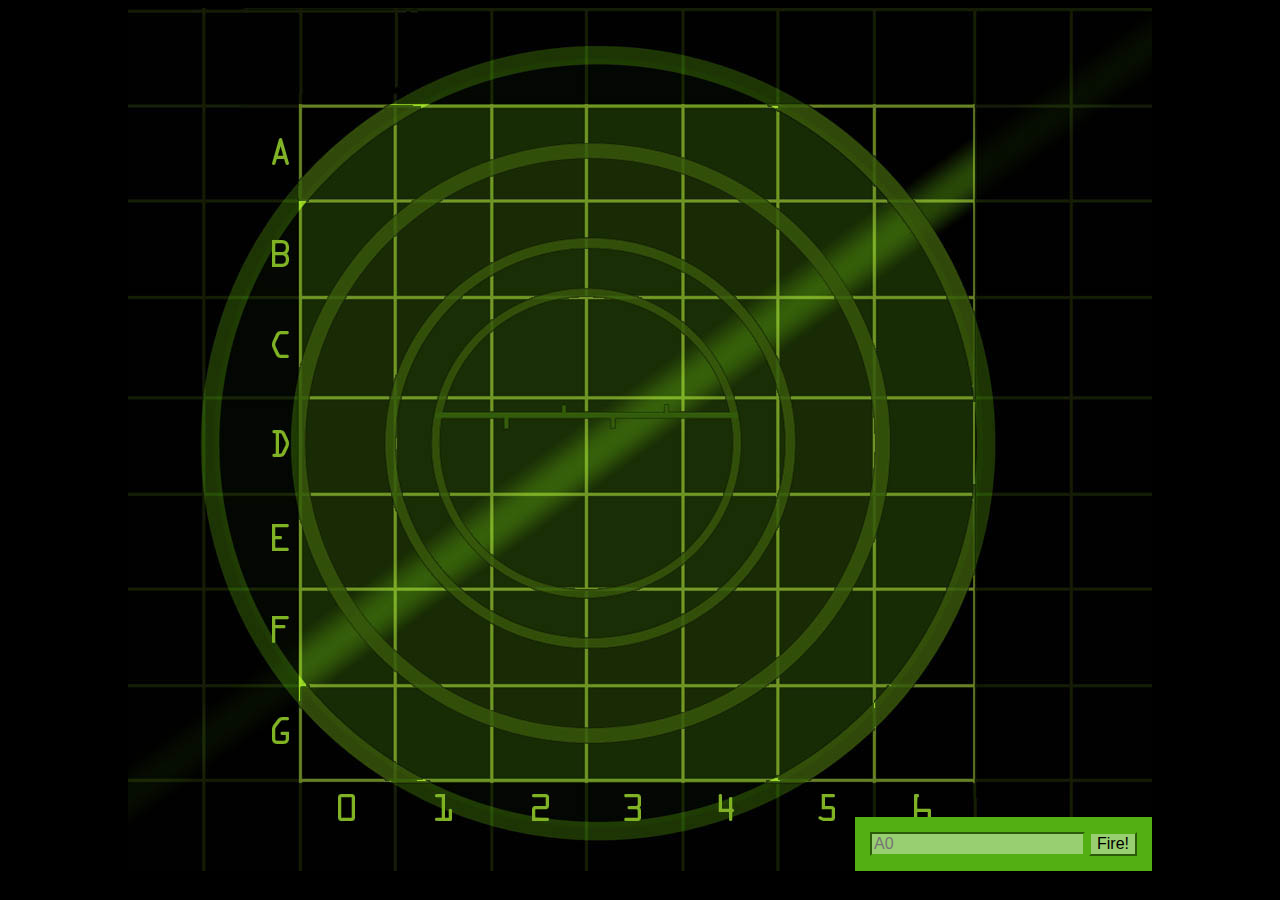
<file: battleship/index.html>
<!DOCTYPE html>
<html lang="en">
  <head>
    <meta charset="UTF-8" />
    <title>BattleShip!!</title>
    <link rel="stylesheet" href="battleship.css" />
  </head>
  <body>
    <div id="board">
      <div id="messageArea"></div>
      <table>
        <tr>
          <td id="00"></td>
          <td id="01"></td>
          <td id="02"></td>
          <td id="03"></td>
          <td id="04"></td>
          <td id="05"></td>
          <td id="06"></td>
        </tr>
        <tr>
          <td id="10"></td>
          <td id="11"></td>
          <td id="12"></td>
          <td id="13"></td>
          <td id="14"></td>
          <td id="15"></td>
          <td id="16"></td>
        </tr>
        <tr>
          <td id="20"></td>
          <td id="21"></td>
          <td id="22"></td>
          <td id="23"></td>
          <td id="24"></td>
          <td id="25"></td>
          <td id="26"></td>
        </tr>
        <tr>
          <td id="30"></td>
          <td id="31"></td>
          <td id="32"></td>
          <td id="33"></td>
          <td id="34"></td>
          <td id="35"></td>
          <td id="36"></td>
        </tr>
        <tr>
          <td id="40"></td>
          <td id="41"></td>
          <td id="42"></td>
          <td id="43"></td>
          <td id="44"></td>
          <td id="45"></td>
          <td id="46"></td>
        </tr>
        <tr>
          <td id="50"></td>
          <td id="51"></td>
          <td id="52"></td>
          <td id="53"></td>
          <td id="54"></td>
          <td id="55"></td>
          <td id="56"></td>
        </tr>
        <tr>
          <td id="60"></td>
          <td id="61"></td>
          <td id="62"></td>
          <td id="63"></td>
          <td id="64"></td>
          <td id="65"></td>
          <td id="66"></td>
        </tr>
      </table>

      <form>
        <input type="text" id="guessInput" placeholder="A0" />
        <input type="button" id="fireButton" value="Fire!" />
      </form>
    </div>
    <script src="battleship.js"></script>
  </body>
</html>
</file>
<file: battleship/battleship.css>
body {
  background-color: black;
}

#board {
  position: relative;
  width: 1024px;
  height: 863px;
  margin: auto;
  background: url("img/board.jpg") no-repeat;
}
#messageArea {
  position: absolute;
  top: 0px;
  left: 0px;
  color: rgb(83, 175, 19);
}
table {
  position: absolute;
  left: 173px;
  top: 98px;
  border-spacing: 0px;
}
td {
  width: 94px;
  height: 94px;
}
form {
  position: absolute;
  bottom: 0px;
  right: 0px;
  padding: 15px;
  background-color: rgb(83, 175, 19);
}
form input {
  background-color: rgb(152, 207, 113);
  border-color: rgb(83, 175, 19);
  font-size: 1em;
}
.hit {
  background: url("img/ship.png") no-repeat center center;
}
.miss {
  background: url("img/miss.png") no-repeat center center;
}
</file>
